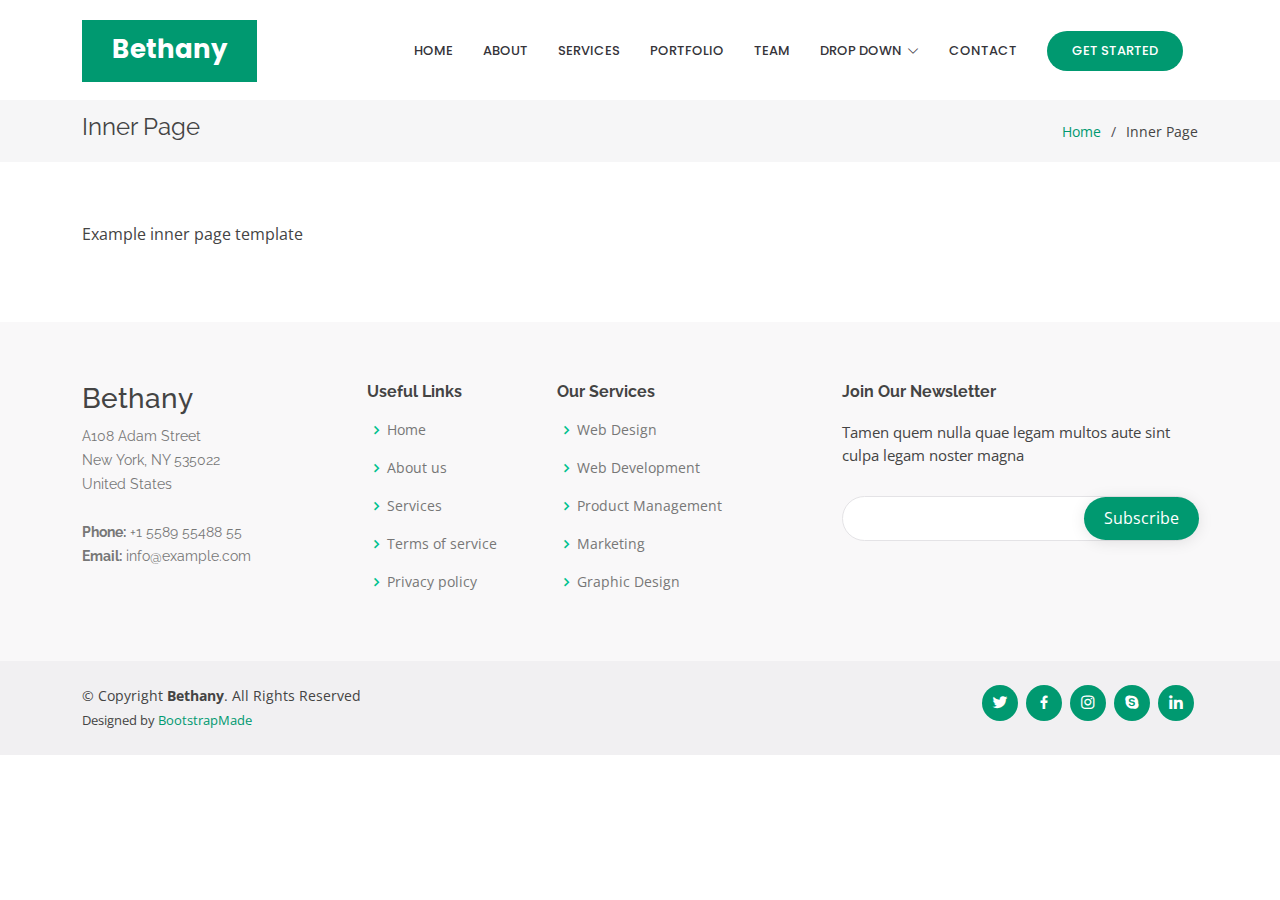
<file: inner-page.html>
<!DOCTYPE html>
<html lang="en">

<head>
  <meta charset="utf-8">
  <meta content="width=device-width, initial-scale=1.0" name="viewport">

  <title>Inner Page - Bethany Bootstrap Template</title>
  <meta content="" name="description">
  <meta content="" name="keywords">

  <!-- Favicons -->
  <link href="assets/img/favicon.png" rel="icon">
  <link href="assets/img/apple-touch-icon.png" rel="apple-touch-icon">

  <!-- Google Fonts -->
  <link href="https://fonts.googleapis.com/css?family=Open+Sans:300,300i,400,400i,600,600i,700,700i|Raleway:300,300i,400,400i,500,500i,600,600i,700,700i|Poppins:300,300i,400,400i,500,500i,600,600i,700,700i" rel="stylesheet">

  <!-- Vendor CSS Files -->
  <link href="assets/vendor/aos/aos.css" rel="stylesheet">
  <link href="assets/vendor/bootstrap/css/bootstrap.min.css" rel="stylesheet">
  <link href="assets/vendor/bootstrap-icons/bootstrap-icons.css" rel="stylesheet">
  <link href="assets/vendor/boxicons/css/boxicons.min.css" rel="stylesheet">
  <link href="assets/vendor/glightbox/css/glightbox.min.css" rel="stylesheet">
  <link href="assets/vendor/remixicon/remixicon.css" rel="stylesheet">
  <link href="assets/vendor/swiper/swiper-bundle.min.css" rel="stylesheet">

  <!-- Template Main CSS File -->
  <link href="assets/css/style.css" rel="stylesheet">

  <!-- =======================================================
  * Template Name: Bethany
  * Template URL: https://bootstrapmade.com/bethany-free-onepage-bootstrap-theme/
  * Updated: Mar 17 2024 with Bootstrap v5.3.3
  * Author: BootstrapMade.com
  * License: https://bootstrapmade.com/license/
  ======================================================== -->
</head>

<body>

  <!-- ======= Header ======= -->
  <header id="header" class="fixed-top d-flex align-items-center">
    <div class="container">
      <div class="header-container d-flex align-items-center justify-content-between">
        <div class="logo">
          <h1 class="text-light"><a href="index.html"><span>Bethany</span></a></h1>
          <!-- Uncomment below if you prefer to use an image logo -->
          <!-- <a href="index.html"><img src="assets/img/logo.png" alt="" class="img-fluid"></a>-->
        </div>

        <nav id="navbar" class="navbar">
          <ul>
            <li><a class="nav-link scrollto " href="#hero">Home</a></li>
            <li><a class="nav-link scrollto" href="#about">About</a></li>
            <li><a class="nav-link scrollto" href="#services">Services</a></li>
            <li><a class="nav-link scrollto " href="#portfolio">Portfolio</a></li>
            <li><a class="nav-link scrollto" href="#team">Team</a></li>
            <li class="dropdown"><a href="#"><span>Drop Down</span> <i class="bi bi-chevron-down"></i></a>
              <ul>
                <li><a href="#">Drop Down 1</a></li>
                <li class="dropdown"><a href="#"><span>Deep Drop Down</span> <i class="bi bi-chevron-right"></i></a>
                  <ul>
                    <li><a href="#">Deep Drop Down 1</a></li>
                    <li><a href="#">Deep Drop Down 2</a></li>
                    <li><a href="#">Deep Drop Down 3</a></li>
                    <li><a href="#">Deep Drop Down 4</a></li>
                    <li><a href="#">Deep Drop Down 5</a></li>
                  </ul>
                </li>
                <li><a href="#">Drop Down 2</a></li>
                <li><a href="#">Drop Down 3</a></li>
                <li><a href="#">Drop Down 4</a></li>
              </ul>
            </li>
            <li><a class="nav-link scrollto" href="#contact">Contact</a></li>
            <li><a class="getstarted scrollto" href="#about">Get Started</a></li>
          </ul>
          <i class="bi bi-list mobile-nav-toggle"></i>
        </nav><!-- .navbar -->

      </div><!-- End Header Container -->
    </div>
  </header><!-- End Header -->

  <main id="main">

    <!-- ======= Breadcrumbs ======= -->
    <section class="breadcrumbs">
      <div class="container">

        <div class="d-flex justify-content-between align-items-center">
          <h2>Inner Page</h2>
          <ol>
            <li><a href="index.html">Home</a></li>
            <li>Inner Page</li>
          </ol>
        </div>

      </div>
    </section><!-- End Breadcrumbs -->

    <section class="inner-page">
      <div class="container">
        <p>
          Example inner page template
        </p>
      </div>
    </section>

  </main><!-- End #main -->

  <!-- ======= Footer ======= -->
  <footer id="footer">

    <div class="footer-top">
      <div class="container">
        <div class="row">

          <div class="col-lg-3 col-md-6 footer-contact">
            <h3>Bethany</h3>
            <p>
              A108 Adam Street <br>
              New York, NY 535022<br>
              United States <br><br>
              <strong>Phone:</strong> +1 5589 55488 55<br>
              <strong>Email:</strong> info@example.com<br>
            </p>
          </div>

          <div class="col-lg-2 col-md-6 footer-links">
            <h4>Useful Links</h4>
            <ul>
              <li><i class="bx bx-chevron-right"></i> <a href="#">Home</a></li>
              <li><i class="bx bx-chevron-right"></i> <a href="#">About us</a></li>
              <li><i class="bx bx-chevron-right"></i> <a href="#">Services</a></li>
              <li><i class="bx bx-chevron-right"></i> <a href="#">Terms of service</a></li>
              <li><i class="bx bx-chevron-right"></i> <a href="#">Privacy policy</a></li>
            </ul>
          </div>

          <div class="col-lg-3 col-md-6 footer-links">
            <h4>Our Services</h4>
            <ul>
              <li><i class="bx bx-chevron-right"></i> <a href="#">Web Design</a></li>
              <li><i class="bx bx-chevron-right"></i> <a href="#">Web Development</a></li>
              <li><i class="bx bx-chevron-right"></i> <a href="#">Product Management</a></li>
              <li><i class="bx bx-chevron-right"></i> <a href="#">Marketing</a></li>
              <li><i class="bx bx-chevron-right"></i> <a href="#">Graphic Design</a></li>
            </ul>
          </div>

          <div class="col-lg-4 col-md-6 footer-newsletter">
            <h4>Join Our Newsletter</h4>
            <p>Tamen quem nulla quae legam multos aute sint culpa legam noster magna</p>
            <form action="" method="post">
              <input type="email" name="email"><input type="submit" value="Subscribe">
            </form>
          </div>

        </div>
      </div>
    </div>

    <div class="container d-md-flex py-4">

      <div class="me-md-auto text-center text-md-start">
        <div class="copyright">
          &copy; Copyright <strong><span>Bethany</span></strong>. All Rights Reserved
        </div>
        <div class="credits">
          <!-- All the links in the footer should remain intact. -->
          <!-- You can delete the links only if you purchased the pro version. -->
          <!-- Licensing information: https://bootstrapmade.com/license/ -->
          <!-- Purchase the pro version with working PHP/AJAX contact form: https://bootstrapmade.com/bethany-free-onepage-bootstrap-theme/ -->
          Designed by <a href="https://bootstrapmade.com/">BootstrapMade</a>
        </div>
      </div>
      <div class="social-links text-center text-md-right pt-3 pt-md-0">
        <a href="#" class="twitter"><i class="bx bxl-twitter"></i></a>
        <a href="#" class="facebook"><i class="bx bxl-facebook"></i></a>
        <a href="#" class="instagram"><i class="bx bxl-instagram"></i></a>
        <a href="#" class="google-plus"><i class="bx bxl-skype"></i></a>
        <a href="#" class="linkedin"><i class="bx bxl-linkedin"></i></a>
      </div>
    </div>
  </footer><!-- End Footer -->

  <a href="#" class="back-to-top d-flex align-items-center justify-content-center"><i class="bi bi-arrow-up-short"></i></a>

  <!-- Vendor JS Files -->
  <script src="assets/vendor/purecounter/purecounter_vanilla.js"></script>
  <script src="assets/vendor/aos/aos.js"></script>
  <script src="assets/vendor/bootstrap/js/bootstrap.bundle.min.js"></script>
  <script src="assets/vendor/glightbox/js/glightbox.min.js"></script>
  <script src="assets/vendor/isotope-layout/isotope.pkgd.min.js"></script>
  <script src="assets/vendor/swiper/swiper-bundle.min.js"></script>
  <script src="assets/vendor/php-email-form/validate.js"></script>

  <!-- Template Main JS File -->
  <script src="assets/js/main.js"></script>

</body>

</html>
</file>
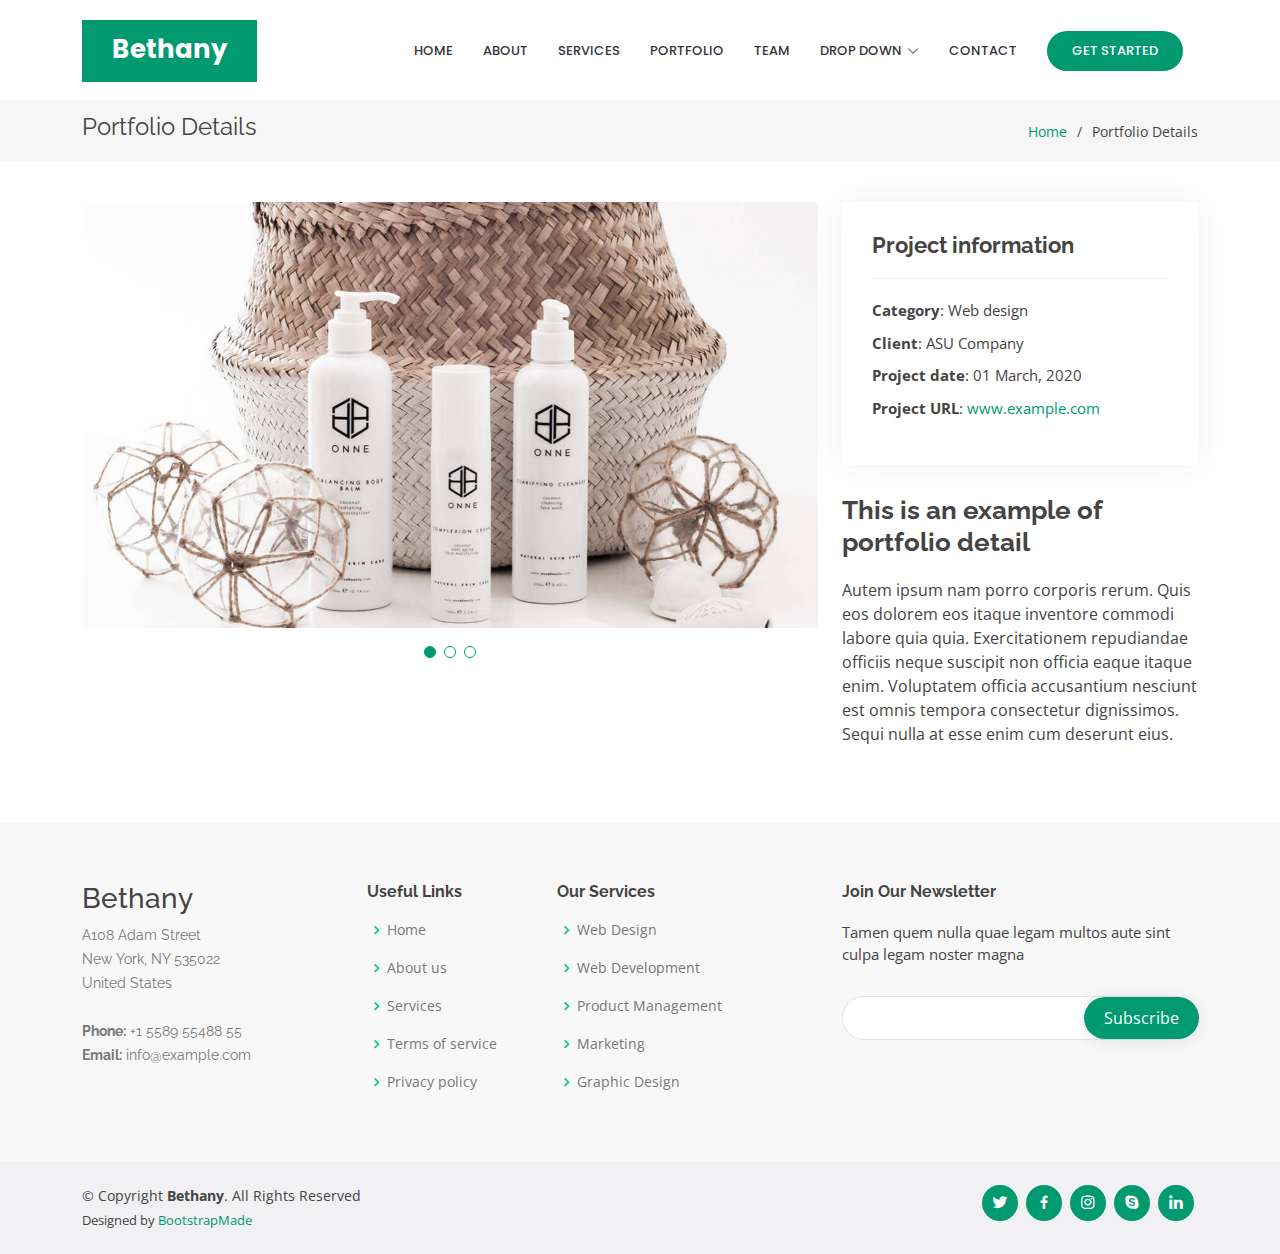
<file: portfolio-details.html>
<!DOCTYPE html>
<html lang="en">

<head>
  <meta charset="utf-8">
  <meta content="width=device-width, initial-scale=1.0" name="viewport">

  <title>Portfolio Details - Bethany Bootstrap Template</title>
  <meta content="" name="description">
  <meta content="" name="keywords">

  <!-- Favicons -->
  <link href="assets/img/favicon.png" rel="icon">
  <link href="assets/img/apple-touch-icon.png" rel="apple-touch-icon">

  <!-- Google Fonts -->
  <link href="https://fonts.googleapis.com/css?family=Open+Sans:300,300i,400,400i,600,600i,700,700i|Raleway:300,300i,400,400i,500,500i,600,600i,700,700i|Poppins:300,300i,400,400i,500,500i,600,600i,700,700i" rel="stylesheet">

  <!-- Vendor CSS Files -->
  <link href="assets/vendor/aos/aos.css" rel="stylesheet">
  <link href="assets/vendor/bootstrap/css/bootstrap.min.css" rel="stylesheet">
  <link href="assets/vendor/bootstrap-icons/bootstrap-icons.css" rel="stylesheet">
  <link href="assets/vendor/boxicons/css/boxicons.min.css" rel="stylesheet">
  <link href="assets/vendor/glightbox/css/glightbox.min.css" rel="stylesheet">
  <link href="assets/vendor/remixicon/remixicon.css" rel="stylesheet">
  <link href="assets/vendor/swiper/swiper-bundle.min.css" rel="stylesheet">

  <!-- Template Main CSS File -->
  <link href="assets/css/style.css" rel="stylesheet">

  <!-- =======================================================
  * Template Name: Bethany
  * Template URL: https://bootstrapmade.com/bethany-free-onepage-bootstrap-theme/
  * Updated: Mar 17 2024 with Bootstrap v5.3.3
  * Author: BootstrapMade.com
  * License: https://bootstrapmade.com/license/
  ======================================================== -->
</head>

<body>

  <!-- ======= Header ======= -->
  <header id="header" class="fixed-top d-flex align-items-center">
    <div class="container">
      <div class="header-container d-flex align-items-center justify-content-between">
        <div class="logo">
          <h1 class="text-light"><a href="index.html"><span>Bethany</span></a></h1>
          <!-- Uncomment below if you prefer to use an image logo -->
          <!-- <a href="index.html"><img src="assets/img/logo.png" alt="" class="img-fluid"></a>-->
        </div>

        <nav id="navbar" class="navbar">
          <ul>
            <li><a class="nav-link scrollto " href="#hero">Home</a></li>
            <li><a class="nav-link scrollto" href="#about">About</a></li>
            <li><a class="nav-link scrollto" href="#services">Services</a></li>
            <li><a class="nav-link scrollto " href="#portfolio">Portfolio</a></li>
            <li><a class="nav-link scrollto" href="#team">Team</a></li>
            <li class="dropdown"><a href="#"><span>Drop Down</span> <i class="bi bi-chevron-down"></i></a>
              <ul>
                <li><a href="#">Drop Down 1</a></li>
                <li class="dropdown"><a href="#"><span>Deep Drop Down</span> <i class="bi bi-chevron-right"></i></a>
                  <ul>
                    <li><a href="#">Deep Drop Down 1</a></li>
                    <li><a href="#">Deep Drop Down 2</a></li>
                    <li><a href="#">Deep Drop Down 3</a></li>
                    <li><a href="#">Deep Drop Down 4</a></li>
                    <li><a href="#">Deep Drop Down 5</a></li>
                  </ul>
                </li>
                <li><a href="#">Drop Down 2</a></li>
                <li><a href="#">Drop Down 3</a></li>
                <li><a href="#">Drop Down 4</a></li>
              </ul>
            </li>
            <li><a class="nav-link scrollto" href="#contact">Contact</a></li>
            <li><a class="getstarted scrollto" href="#about">Get Started</a></li>
          </ul>
          <i class="bi bi-list mobile-nav-toggle"></i>
        </nav><!-- .navbar -->

      </div><!-- End Header Container -->
    </div>
  </header><!-- End Header -->

  <main id="main">

    <!-- ======= Breadcrumbs ======= -->
    <section id="breadcrumbs" class="breadcrumbs">
      <div class="container">

        <div class="d-flex justify-content-between align-items-center">
          <h2>Portfolio Details</h2>
          <ol>
            <li><a href="index.html">Home</a></li>
            <li>Portfolio Details</li>
          </ol>
        </div>

      </div>
    </section><!-- End Breadcrumbs -->

    <!-- ======= Portfolio Details Section ======= -->
    <section id="portfolio-details" class="portfolio-details">
      <div class="container">

        <div class="row gy-4">

          <div class="col-lg-8">
            <div class="portfolio-details-slider swiper">
              <div class="swiper-wrapper align-items-center">

                <div class="swiper-slide">
                  <img src="assets/img/portfolio/portfolio-details-1.jpg" alt="">
                </div>

                <div class="swiper-slide">
                  <img src="assets/img/portfolio/portfolio-details-2.jpg" alt="">
                </div>

                <div class="swiper-slide">
                  <img src="assets/img/portfolio/portfolio-details-3.jpg" alt="">
                </div>

              </div>
              <div class="swiper-pagination"></div>
            </div>
          </div>

          <div class="col-lg-4">
            <div class="portfolio-info">
              <h3>Project information</h3>
              <ul>
                <li><strong>Category</strong>: Web design</li>
                <li><strong>Client</strong>: ASU Company</li>
                <li><strong>Project date</strong>: 01 March, 2020</li>
                <li><strong>Project URL</strong>: <a href="#">www.example.com</a></li>
              </ul>
            </div>
            <div class="portfolio-description">
              <h2>This is an example of portfolio detail</h2>
              <p>
                Autem ipsum nam porro corporis rerum. Quis eos dolorem eos itaque inventore commodi labore quia quia. Exercitationem repudiandae officiis neque suscipit non officia eaque itaque enim. Voluptatem officia accusantium nesciunt est omnis tempora consectetur dignissimos. Sequi nulla at esse enim cum deserunt eius.
              </p>
            </div>
          </div>

        </div>

      </div>
    </section><!-- End Portfolio Details Section -->

  </main><!-- End #main -->

  <!-- ======= Footer ======= -->
  <footer id="footer">

    <div class="footer-top">
      <div class="container">
        <div class="row">

          <div class="col-lg-3 col-md-6 footer-contact">
            <h3>Bethany</h3>
            <p>
              A108 Adam Street <br>
              New York, NY 535022<br>
              United States <br><br>
              <strong>Phone:</strong> +1 5589 55488 55<br>
              <strong>Email:</strong> info@example.com<br>
            </p>
          </div>

          <div class="col-lg-2 col-md-6 footer-links">
            <h4>Useful Links</h4>
            <ul>
              <li><i class="bx bx-chevron-right"></i> <a href="#">Home</a></li>
              <li><i class="bx bx-chevron-right"></i> <a href="#">About us</a></li>
              <li><i class="bx bx-chevron-right"></i> <a href="#">Services</a></li>
              <li><i class="bx bx-chevron-right"></i> <a href="#">Terms of service</a></li>
              <li><i class="bx bx-chevron-right"></i> <a href="#">Privacy policy</a></li>
            </ul>
          </div>

          <div class="col-lg-3 col-md-6 footer-links">
            <h4>Our Services</h4>
            <ul>
              <li><i class="bx bx-chevron-right"></i> <a href="#">Web Design</a></li>
              <li><i class="bx bx-chevron-right"></i> <a href="#">Web Development</a></li>
              <li><i class="bx bx-chevron-right"></i> <a href="#">Product Management</a></li>
              <li><i class="bx bx-chevron-right"></i> <a href="#">Marketing</a></li>
              <li><i class="bx bx-chevron-right"></i> <a href="#">Graphic Design</a></li>
            </ul>
          </div>

          <div class="col-lg-4 col-md-6 footer-newsletter">
            <h4>Join Our Newsletter</h4>
            <p>Tamen quem nulla quae legam multos aute sint culpa legam noster magna</p>
            <form action="" method="post">
              <input type="email" name="email"><input type="submit" value="Subscribe">
            </form>
          </div>

        </div>
      </div>
    </div>

    <div class="container d-md-flex py-4">

      <div class="me-md-auto text-center text-md-start">
        <div class="copyright">
          &copy; Copyright <strong><span>Bethany</span></strong>. All Rights Reserved
        </div>
        <div class="credits">
          <!-- All the links in the footer should remain intact. -->
          <!-- You can delete the links only if you purchased the pro version. -->
          <!-- Licensing information: https://bootstrapmade.com/license/ -->
          <!-- Purchase the pro version with working PHP/AJAX contact form: https://bootstrapmade.com/bethany-free-onepage-bootstrap-theme/ -->
          Designed by <a href="https://bootstrapmade.com/">BootstrapMade</a>
        </div>
      </div>
      <div class="social-links text-center text-md-right pt-3 pt-md-0">
        <a href="#" class="twitter"><i class="bx bxl-twitter"></i></a>
        <a href="#" class="facebook"><i class="bx bxl-facebook"></i></a>
        <a href="#" class="instagram"><i class="bx bxl-instagram"></i></a>
        <a href="#" class="google-plus"><i class="bx bxl-skype"></i></a>
        <a href="#" class="linkedin"><i class="bx bxl-linkedin"></i></a>
      </div>
    </div>
  </footer><!-- End Footer -->

  <a href="#" class="back-to-top d-flex align-items-center justify-content-center"><i class="bi bi-arrow-up-short"></i></a>

  <!-- Vendor JS Files -->
  <script src="assets/vendor/purecounter/purecounter_vanilla.js"></script>
  <script src="assets/vendor/aos/aos.js"></script>
  <script src="assets/vendor/bootstrap/js/bootstrap.bundle.min.js"></script>
  <script src="assets/vendor/glightbox/js/glightbox.min.js"></script>
  <script src="assets/vendor/isotope-layout/isotope.pkgd.min.js"></script>
  <script src="assets/vendor/swiper/swiper-bundle.min.js"></script>
  <script src="assets/vendor/php-email-form/validate.js"></script>

  <!-- Template Main JS File -->
  <script src="assets/js/main.js"></script>

</body>

</html>
</file>
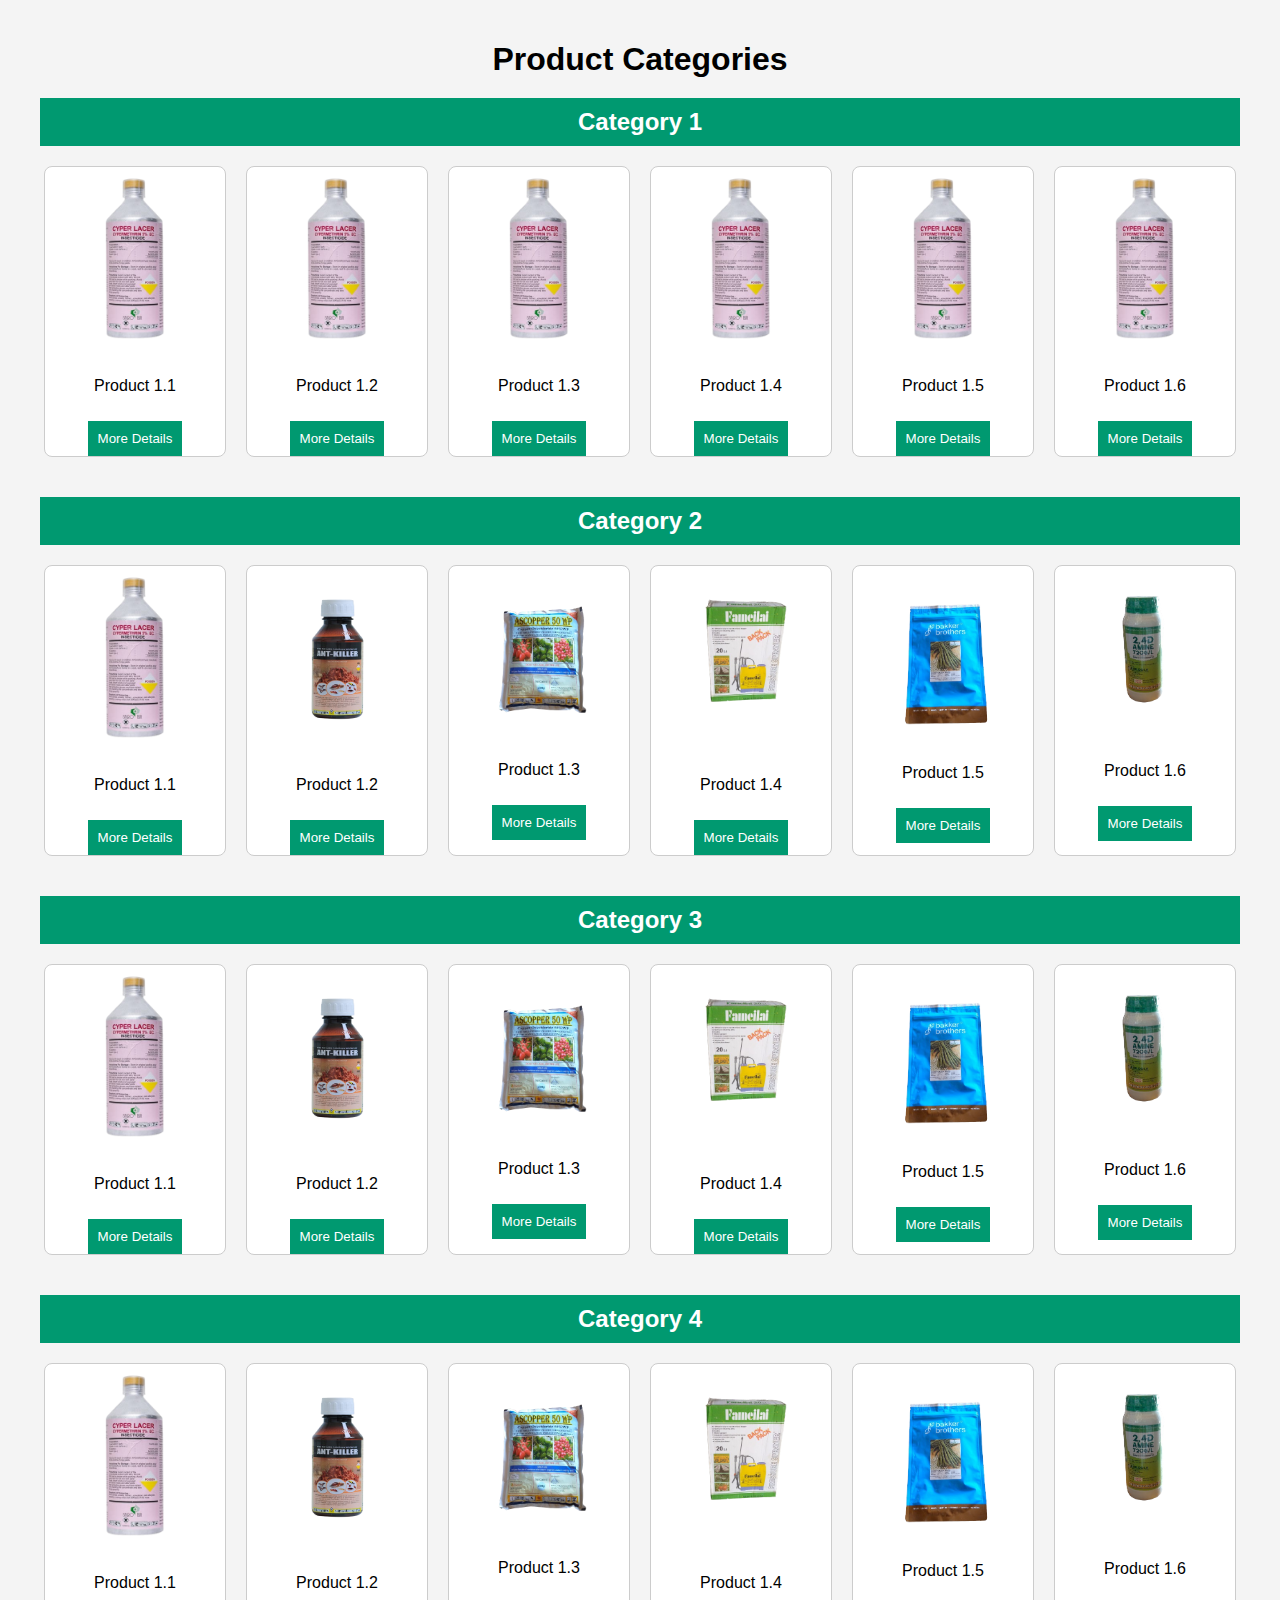
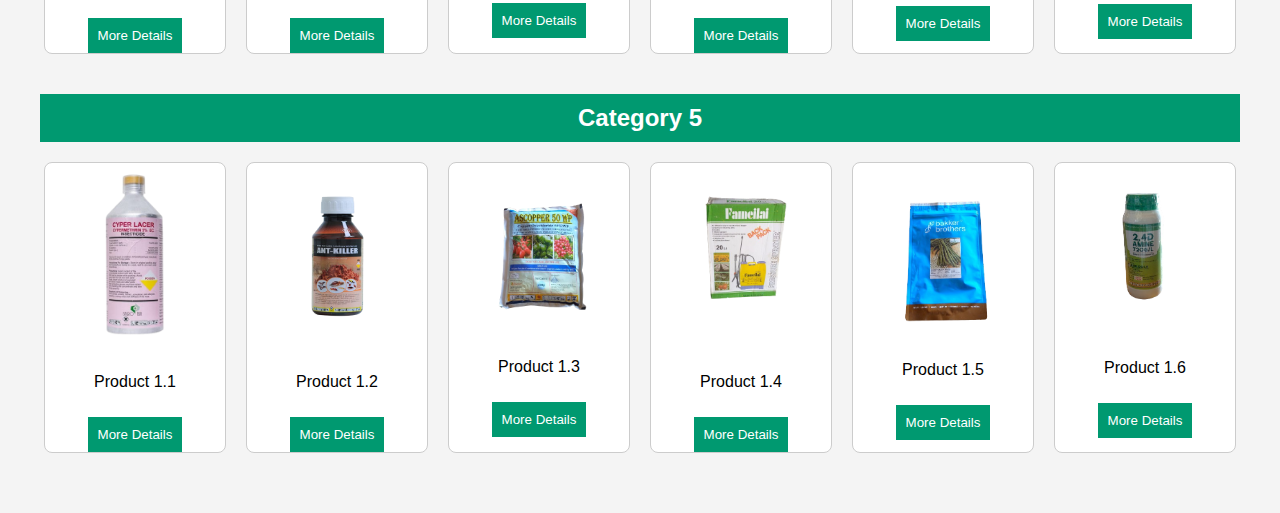
<file: products.html>
<!DOCTYPE html>
<html lang="en">
<head>
    <meta charset="UTF-8">
    <meta name="viewport" content="width=device-width, initial-scale=1.0">
    <title>Product Display</title>
    <style>
        body {
            font-family: Arial, sans-serif;
            margin: 0;
            padding: 0;
            background-color: #f4f4f4;
        }

        .container {
            max-width: 1200px;
            margin: 0 auto;
            padding: 20px;
        }

        h1 {
            text-align: center;
            margin-bottom: 20px;
        }

        .category {
            margin-bottom: 40px;
        }

        .category h2 {
            text-align: center;
            background-color: #009970;
            color: white;
            padding: 10px 0;
            margin-bottom: 20px;
        }

        .products {
            display: flex;
            flex-wrap: wrap;
            justify-content: center;
            gap: 20px;
        }

        .product {
            background-color: white;
            border: 1px solid #ccc;
            border-radius: 8px;
            overflow: hidden;
            width: 180px;
            text-align: center;
            position: relative;
        }

        .product img {
            width: 100%;
            height: auto;
            transition: transform 0.3s ease-in-out;
        }


        .product p {
            padding: 10px;
        }
        .product:hover img {
    transform: scale(1.1);
        }



        .product button {
            background-color: #009970;
            color: white;
            border: none;
            padding: 10px;
            cursor: pointer;
            width: 100,
            

        }

        .product button:hover {
            background-color:  #009970;
        }

        .modal {
            display: none;
            position: fixed;
            z-index: 1;
            left: 0;
            top: 0;
            width: 100%;
            height: 100%;
            overflow: auto;
            background-color: rgba(0, 0, 0, 0.5);
        }

        .modal-content {
            background-color: white;
            margin: 15% auto;
            padding: 20px;
            border: 1px solid #888;
            width: 80%;
            max-width: 500px;
            position: relative;
        }

        .close {
            color: #aaa;
            float: right;
            font-size: 28px;
            font-weight: bold;
            position: absolute;
            top: 10px;
            right: 20px;
            cursor: pointer;
        }

        .close:hover,
        .close:focus {
            color: black;
            text-decoration: none;
            cursor: pointer;
        }
    </style>
</head>
<body>
    <div class="container">
        <h1>Product Categories</h1>
        <div id="categories"></div>
    </div>

    <!-- The Modal -->
    <div id="myModal" class="modal">
        <div class="modal-content">
            <span class="close">&times;</span>
            <h2 id="modalTitle"></h2>
            <p id="modalDescription"></p>
        </div>
    </div>

    <script>
        document.addEventListener('DOMContentLoaded', () => {
            const categories = [
                {
                    name: "Category 1",
                    products: [
                        { name: "Product 1.1", img: "assets/img/products/cyper-removebg.png", description: "Description of Product 1.1" },
                        { name: "Product 1.2", img: "assets/img/products/cyper-removebg.png", description: "Description of Product 1.2" },
                        { name: "Product 1.3", img: "assets/img/products/cyper-removebg.png", description: "Description of Product 1.3" },
                        { name: "Product 1.4", img: "assets/img/products/cyper-removebg.png", description: "Description of Product 1.4" },
                        { name: "Product 1.5", img: "assets/img/products/cyper-removebg.png", description: "Description of Product 1.5" },
                        { name: "Product 1.6", img: "assets/img/products/cyper-removebg.png", description: "Description of Product 1.6" },
                    ],
                },
                {
                    name: "Category 2",
                    products: [
                        { name: "Product 1.1", img: "assets/img/products/cyper-removebg.png", description: "Description of Product 1.1" },
                        { name: "Product 1.2", img: "assets/img/products/Antikiller-removebg.png", description: "Description of Product 1.2" },
                        { name: "Product 1.3", img: "assets/img/products/ascopper50-removebg.png", description: "Description of Product 1.3" },
                        { name: "Product 1.4", img: "assets/img/products/backpack-removebg.png", description: "Description of Product 1.4" },
                        { name: "Product 1.5", img: "assets/img/products/bakkerbrothers-removebg.png", description: "Description of Product 1.5" },
                        { name: "Product 1.6", img: "assets/img/products/amineF-removebg.png", description: "Description of Product 1.6" },
                    ],
                },
                {
                    name: "Category 3",
                    products: [
                        { name: "Product 1.1", img: "assets/img/products/cyper-removebg.png", description: "Description of Product 1.1" },
                        { name: "Product 1.2", img: "assets/img/products/Antikiller-removebg.png", description: "Description of Product 1.2" },
                        { name: "Product 1.3", img: "assets/img/products/ascopper50-removebg.png", description: "Description of Product 1.3" },
                        { name: "Product 1.4", img: "assets/img/products/backpack-removebg.png", description: "Description of Product 1.4" },
                        { name: "Product 1.5", img: "assets/img/products/bakkerbrothers-removebg.png", description: "Description of Product 1.5" },
                        { name: "Product 1.6", img: "assets/img/products/amineF-removebg.png", description: "Description of Product 1.6" },
                     ],
                },
                {
                    name: "Category 4",
                    products: [
                        { name: "Product 1.1", img: "assets/img/products/cyper-removebg.png", description: "Description of Product 1.1" },
                        { name: "Product 1.2", img: "assets/img/products/Antikiller-removebg.png", description: "Description of Product 1.2" },
                        { name: "Product 1.3", img: "assets/img/products/ascopper50-removebg.png", description: "Description of Product 1.3" },
                        { name: "Product 1.4", img: "assets/img/products/backpack-removebg.png", description: "Description of Product 1.4" },
                        { name: "Product 1.5", img: "assets/img/products/bakkerbrothers-removebg.png", description: "Description of Product 1.5" },
                        { name: "Product 1.6", img: "assets/img/products/amineF-removebg.png", description: "Description of Product 1.6" },
                                      ],
                },
                {
                    name: "Category 5",
                    products: [
                    { name: "Product 1.1", img: "assets/img/products/cyper-removebg.png", description: "Description of Product 1.1" },
                        { name: "Product 1.2", img: "assets/img/products/Antikiller-removebg.png", description: "Description of Product 1.2" },
                        { name: "Product 1.3", img: "assets/img/products/ascopper50-removebg.png", description: "Description of Product 1.3" },
                        { name: "Product 1.4", img: "assets/img/products/backpack-removebg.png", description: "Description of Product 1.4" },
                        { name: "Product 1.5", img: "assets/img/products/bakkerbrothers-removebg.png", description: "Description of Product 1.5" },
                        { name: "Product 1.6", img: "assets/img/products/amineF-removebg.png", description: "Description of Product 1.6" },
                                      ],
                },
            ];

            const categoriesContainer = document.getElementById('categories');

            categories.forEach(category => {
                const categoryElement = createCategoryElement(category);
                categoriesContainer.appendChild(categoryElement);
            });

            function createCategoryElement(category) {
                const categoryElement = document.createElement('div');
                categoryElement.classList.add('category');
                
                const categoryTitle = document.createElement('h2');
                categoryTitle.innerText = category.name;
                categoryElement.appendChild(categoryTitle);
                
                const productsContainer = document.createElement('div');
                productsContainer.classList.add('products');
                
                category.products.forEach(product => {
                    const productElement = createProductElement(product);
                    productsContainer.appendChild(productElement);
                });
                
                categoryElement.appendChild(productsContainer);
                return categoryElement;
            }

            function createProductElement(product) {
                const productElement = document.createElement('div');
                productElement.classList.add('product');
                
                const productImage = document.createElement('img');
                productImage.src = product.img;
                productImage.alt = product.name;
                productElement.appendChild(productImage);
                
                const productName = document.createElement('p');
                productName.innerText = product.name;
                productElement.appendChild(productName);
                
                const productButton = document.createElement('button');
                productButton.innerText = 'More Details';
                productButton.addEventListener('click', () => {
                    showModal(product);
                });
                productElement.appendChild(productButton);
                
                return productElement;
            }

            function showModal(product) {
                const modal = document.getElementById('myModal');
                const modalTitle = document.getElementById('modalTitle');
                const modalDescription = document.getElementById('modalDescription');
                
                modalTitle.innerText = product.name;
                modalDescription.innerText = product.description;
                
                modal.style.display = 'block';
            }

            const modal = document.getElementById('myModal');
            const closeModal = document.getElementsByClassName('close')[0];

            closeModal.onclick = function() {
                modal.style.display = 'none';
            }

            window.onclick = function(event) {
                if (event.target == modal) {
                    modal.style.display = 'none';
                }
            }
        });
    </script>
</body>
</html>
</file>
<file: assets/css/style.css>
/*--------------------------------------------------------------
# General
--------------------------------------------------------------*/
body {
  font-family: "Open Sans", sans-serif;
  color: #444444;
}

a {
  color: #009970;
  text-decoration: none;
}

a:hover {
  color: #00cc95;
  text-decoration: none;
}

h1,
h2,
h3,
h4,
h5,
h6 {
  font-family: "Raleway", sans-serif;
}

/*--------------------------------------------------------------
# Back to top button
--------------------------------------------------------------*/
.back-to-top {
  position: fixed;
  visibility: hidden;
  opacity: 0;
  right: 15px;
  bottom: 15px;
  z-index: 996;
  background: #009970;
  width: 40px;
  height: 40px;
  border-radius: 50px;
  transition: all 0.4s;
}

.back-to-top i {
  font-size: 28px;
  color: #fff;
  line-height: 0;
}

.back-to-top:hover {
  background: #00c28e;
  color: #fff;
}

.back-to-top.active {
  visibility: visible;
  opacity: 1;
}

/*--------------------------------------------------------------
# Disable AOS delay on mobile
--------------------------------------------------------------*/
@media screen and (max-width: 768px) {
  [data-aos-delay] {
    transition-delay: 0 !important;
  }
}

/*--------------------------------------------------------------
# Header
--------------------------------------------------------------*/
#header {
  transition: all 0.5s;
  z-index: 997;
  transition: all 0.5s;
  top: 20px;
}

#header .header-container {
  background: #fff;
}

#header.header-scrolled {
  background: #fff;
  box-shadow: 0px 2px 15px rgba(0, 0, 0, 0.1);
  top: 0;
}

#header .logo {
  overflow: hidden;
  padding: 16px 30px 12px 30px;
  background: #009970;
}

#header .logo h1 {
  font-size: 26px;
  padding: 0;
  line-height: 1;
  font-weight: 700;
  font-family: "Poppins", sans-serif;
}

#header .logo h1 a,
#header .logo h1 a:hover {
  color: #fff;
  text-decoration: none;
}

#header .logo img {
  padding: 0;
  margin: 0;
  max-height: 40px;
}

@media (max-width: 992px) {
  #header {
    box-shadow: 0px 2px 15px rgba(0, 0, 0, 0.1);
    top: 0;
    background: #009970;
  }

  #header.header-scrolled,
  #header .header-container {
    background: #009970;
  }

  #header .logo {
    padding-left: 0;
  }

  #header .logo h1 {
    font-size: 24px;
  }
}

/*--------------------------------------------------------------
# Navigation Menu
--------------------------------------------------------------*/
/**
* Desktop Navigation 
*/
.navbar {
  padding: 0;
}

.navbar ul {
  margin: 0;
  padding: 0;
  display: flex;
  list-style: none;
  align-items: center;
}

.navbar li {
  position: relative;
}

.navbar a,
.navbar a:focus {
  display: flex;
  align-items: center;
  justify-content: space-between;
  padding: 10px 0 10px 30px;
  color: #36343a;
  transition: 0.3s;
  font-size: 13px;
  font-weight: 500;
  text-transform: uppercase;
  font-family: "Poppins", sans-serif;
  white-space: nowrap;
  transition: 0.3s;
}

.navbar a i,
.navbar a:focus i {
  font-size: 12px;
  line-height: 0;
  margin-left: 5px;
}

.navbar a:hover,
.navbar .active,
.navbar .active:focus,
.navbar li:hover>a {
  color: #009970;
}

.navbar .getstarted,
.navbar .getstarted:focus {
  background: #009970;
  padding: 10px 25px;
  margin-left: 30px;
  margin-right: 15px;
  border-radius: 50px;
  color: #fff;
}

.navbar .getstarted:hover,
.navbar .getstarted:focus:hover {
  color: #fff;
  background: #00b383;
}

.navbar .dropdown ul {
  display: block;
  position: absolute;
  left: 14px;
  top: calc(100% + 30px);
  margin: 0;
  padding: 10px 0;
  z-index: 99;
  opacity: 0;
  visibility: hidden;
  background: #fff;
  box-shadow: 0px 0px 30px rgba(127, 137, 161, 0.25);
  transition: 0.3s;
}

.navbar .dropdown ul li {
  min-width: 200px;
}

.navbar .dropdown ul a {
  padding: 10px 20px;
  text-transform: none;
  font-weight: 500;
}

.navbar .dropdown ul a i {
  font-size: 12px;
}

.navbar .dropdown ul a:hover,
.navbar .dropdown ul .active:hover,
.navbar .dropdown ul li:hover>a {
  color: #009970;
}

.navbar .dropdown:hover>ul {
  opacity: 1;
  top: 100%;
  visibility: visible;
}

.navbar .dropdown .dropdown ul {
  top: 0;
  left: calc(100% - 30px);
  visibility: hidden;
}

.navbar .dropdown .dropdown:hover>ul {
  opacity: 1;
  top: 0;
  left: 100%;
  visibility: visible;
}

@media (max-width: 1366px) {
  .navbar .dropdown .dropdown ul {
    left: -90%;
  }

  .navbar .dropdown .dropdown:hover>ul {
    left: -100%;
  }
}

/**
* Mobile Navigation 
*/
.mobile-nav-toggle {
  color: #fff;
  font-size: 28px;
  cursor: pointer;
  display: none;
  line-height: 0;
  transition: 0.5s;
}

@media (max-width: 991px) {
  .mobile-nav-toggle {
    display: block;
  }

  .navbar ul {
    display: none;
  }
}

.navbar-mobile {
  position: fixed;
  overflow: hidden;
  top: 0;
  right: 0;
  left: 0;
  bottom: 0;
  background: rgba(29, 28, 31, 0.9);
  transition: 0.3s;
  z-index: 999;
}

.navbar-mobile .mobile-nav-toggle {
  position: absolute;
  top: 15px;
  right: 15px;
}

.navbar-mobile ul {
  display: block;
  position: absolute;
  top: 55px;
  right: 15px;
  bottom: 15px;
  left: 15px;
  padding: 10px 0;
  background-color: #fff;
  overflow-y: auto;
  transition: 0.3s;
}

.navbar-mobile a,
.navbar-mobile a:focus {
  padding: 10px 20px;
  font-size: 15px;
  color: #36343a;
}

.navbar-mobile a:hover,
.navbar-mobile .active,
.navbar-mobile li:hover>a {
  color: #009970;
}

.navbar-mobile .getstarted,
.navbar-mobile .getstarted:focus {
  margin: 15px;
}

.navbar-mobile .dropdown ul {
  position: static;
  display: none;
  margin: 10px 20px;
  padding: 10px 0;
  z-index: 99;
  opacity: 1;
  visibility: visible;
  background: #fff;
  box-shadow: 0px 0px 30px rgba(127, 137, 161, 0.25);
}

.navbar-mobile .dropdown ul li {
  min-width: 200px;
}

.navbar-mobile .dropdown ul a {
  padding: 10px 20px;
}

.navbar-mobile .dropdown ul a i {
  font-size: 12px;
}

.navbar-mobile .dropdown ul a:hover,
.navbar-mobile .dropdown ul .active:hover,
.navbar-mobile .dropdown ul li:hover>a {
  color: #009970;
}

.navbar-mobile .dropdown>.dropdown-active {
  display: block;
}

/*--------------------------------------------------------------
# Hero Section
--------------------------------------------------------------*/
#hero {
  width: 100%;
  height: 80vh;
  background: url("../img/farmplanning.jpg") center center;
  background-size: cover;
  position: relative;
}

#hero .container {
  padding-top: 80px;
}

#hero:before {
  content: "";
  background: rgba(0, 0, 0, 0.6);
  position: absolute;
  bottom: 0;
  top: 0;
  left: 0;
  right: 0;
}

#hero h1 {
  margin: 0 0 10px 0;
  font-size: 48px;
  font-weight: 700;
  line-height: 56px;
  color: #fff;
}

#hero h2 {
  color: #eee;
  margin-bottom: 40px;
  font-size: 15px;
  font-weight: 500;
  font-family: "Open Sans", sans-serif;
  letter-spacing: 0.5px;
  text-transform: uppercase;
}

#hero .btn-get-started {
  font-family: "Poppins", sans-serif;
  text-transform: uppercase;
  font-weight: 500;
  font-size: 14px;
  letter-spacing: 1px;
  display: inline-block;
  padding: 8px 28px;
  border-radius: 50px;
  transition: 0.5s;
  margin: 10px;
  border: 2px solid #fff;
  color: #fff;
}

#hero .btn-get-started:hover {
  background: #009970;
  border: 2px solid #009970;
}

@media (min-width: 1024px) {
  #hero {
    background-attachment: fixed;
  }
}

@media (max-width: 768px) {
  #hero {
    height: 100vh;
  }

  #hero .container {
    padding-top: 60px;
  }

  #hero h1 {
    font-size: 32px;
    line-height: 36px;
  }
}

/*--------------------------------------------------------------
# Sections General
--------------------------------------------------------------*/
section {
  padding: 60px 0;
  overflow: hidden;
}

.section-bg {
  background-color: #f6f6f7;
}

.section-title {
  padding-bottom: 30px;
}

.section-title h2 {
  font-size: 32px;
  font-weight: bold;
  text-transform: uppercase;
  margin-bottom: 20px;
  padding-bottom: 20px;
  position: relative;
}

.section-title h2::after {
  content: "";
  position: absolute;
  display: block;
  width: 50px;
  height: 3px;
  background: #009970;
  bottom: 0;
  left: 0;
}

.section-title p {
  margin-bottom: 0;
}

/*--------------------------------------------------------------
# Clients
--------------------------------------------------------------*/
.clients {
  background: #f6f6f7;
  text-align: center;
  padding: 5px 0;
}

.clients img {
  width: 40%;
  filter: grayscale(100);
  transition: all 0.4s ease-in-out;
  display: inline-block;
  padding: 15px 0;
}

.clients img:hover {
  filter: none;
  transform: scale(1.1);
}

/*--------------------------------------------------------------
# About
--------------------------------------------------------------*/
.about .content h2 {
  font-weight: 700;
  font-size: 48px;
  line-height: 60px;
  margin-bottom: 20px;
  text-transform: uppercase;
}

.about .content h3 {
  font-weight: 500;
  line-height: 32px;
  font-size: 24px;
}

.about .content ul {
  list-style: none;
  padding: 0;
}

.about .content ul li {
  padding: 10px 0 0 28px;
  position: relative;
}

.about .content ul i {
  left: 0;
  top: 7px;
  position: absolute;
  font-size: 20px;
  color: #009970;
}

.about .content p:last-child {
  margin-bottom: 0;
}

/*--------------------------------------------------------------
# Counts
--------------------------------------------------------------*/
.counts {
  background: #009970;
  padding: 40px 0 20px 0;
  color: #fff;
}

.counts .counters span {
  font-size: 36px;
  display: block;
  font-weight: 700;
}

.counts .counters p {
  padding: 0;
  margin: 0 0 20px 0;
  font-family: "Raleway", sans-serif;
  font-size: 15px;
  font-weight: 500;
}

/*--------------------------------------------------------------
# Why Us
--------------------------------------------------------------*/
.why-us .content {
  padding: 30px;
  background: #009970;
  border-radius: 4px;
  color: #fff;
}

.why-us .content h3 {
  font-weight: 700;
  font-size: 34px;
  margin-bottom: 30px;
}

.why-us .content p {
  margin-bottom: 30px;
}

.why-us .content .more-btn {
  display: inline-block;
  background: rgba(255, 255, 255, 0.1);
  padding: 6px 30px 8px 30px;
  color: #fff;
  border-radius: 50px;
  transition: all ease-in-out 0.4s;
}

.why-us .content .more-btn i {
  font-size: 14px;
}

.why-us .content .more-btn:hover {
  color: #009970;
  background: #fff;
}

.why-us .icon-boxes .icon-box {
  text-align: center;
  border-radius: 10px;
  background: #fff;
  box-shadow: 0px 2px 15px rgba(0, 0, 0, 0.1);
  padding: 40px 30px;
  width: 100%;
  margin-bottom: 10px;
  transition: 0.3s;
}

.why-us .icon-boxes .icon-box i {
  font-size: 40px;
  color: #009970;
  margin-bottom: 30px;
}

.why-us .icon-boxes .icon-box h4 {
  font-size: 20px;
  font-weight: 700;
  margin: 0 0 30px 0;
}

.why-us .icon-boxes .icon-box p {
  font-size: 15px;
  color: #848484;
}

.why-us .icon-boxes .icon-box:hover {
  box-shadow: 0px 5px 25px rgba(0, 0, 0, 0.15);
}

/*--------------------------------------------------------------
# Cta
--------------------------------------------------------------*/
.cta {
  background: linear-gradient(rgba(2, 2, 2, 0.7), rgba(0, 0, 0, 0.7)), url("../img/portfolio/.jpg") fixed center center;
  background-size: cover;
  padding: 60px 0;
}

.cta h3 {
  color: #fff;
  font-size: 28px;
  font-weight: 700;
}

.cta p {
  color: #fff;
}

.cta .cta-btn {
  font-family: "Raleway", sans-serif;
  text-transform: uppercase;
  font-weight: 600;
  font-size: 15px;
  letter-spacing: 1px;
  display: inline-block;
  padding: 8px 28px;
  border-radius: 25px;
  transition: 0.5s;
  margin-top: 10px;
  border: 2px solid #fff;
  color: #fff;
}

.cta .cta-btn:hover {
  background: #009970;
  border: 2px solid #009970;
}

/*--------------------------------------------------------------
# Services
--------------------------------------------------------------*/
.services .icon-box {
  text-align: center;
  padding: 40px 20px;
  transition: all ease-in-out 0.3s;
  background: #fff;
}

.services .icon-box .icon {
  margin: 0 auto;
  width: 64px;
  height: 64px;
  border-radius: 50px;
  border: 1px solid #009970;
  display: flex;
  align-items: center;
  justify-content: center;
  margin-bottom: 20px;
  transition: ease-in-out 0.3s;
  color: #009970;
}

.services .icon-box .icon i {
  font-size: 28px;
}

.services .icon-box h4 {
  font-weight: 700;
  margin-bottom: 15px;
  font-size: 24px;
}

.services .icon-box h4 a {
  color: #36343a;
  transition: ease-in-out 0.3s;
}

.services .icon-box p {
  line-height: 24px;
  font-size: 14px;
  margin-bottom: 0;
}

.services .icon-box:hover {
  border-color: #fff;
  box-shadow: 0px 0 25px 0 rgba(0, 0, 0, 0.1);
}

.services .icon-box:hover h4 a {
  color: #009970;
}

.services .icon-box:hover .icon {
  color: #fff;
  background: #009970;
}

/*--------------------------------------------------------------
# Portfolio
--------------------------------------------------------------*/
.portfolio .portfolio-item {
  margin-bottom: 30px;
}

.portfolio #portfolio-flters {
  padding: 0;
  margin: 0 auto 20px auto;
  list-style: none;
  text-align: center;
}

.portfolio #portfolio-flters li {
  cursor: pointer;
  display: inline-block;
  padding: 8px 16px 8px 16px;
  font-size: 14px;
  font-weight: 500;
  line-height: 1;
  text-transform: uppercase;
  color: #444444;
  margin-bottom: 5px;
  transition: all 0.3s ease-in-out;
  border-radius: 50px;
  font-family: "Poppins", sans-serif;
}

.portfolio #portfolio-flters li:hover,
.portfolio #portfolio-flters li.filter-active {
  color: #fff;
  background: #009970;
}

.portfolio #portfolio-flters li:last-child {
  margin-right: 0;
}

.portfolio .portfolio-wrap {
  transition: 0.3s;
  position: relative;
  overflow: hidden;
  z-index: 1;
  background: rgba(54, 52, 58, 0.6);
}

.portfolio .portfolio-wrap::before {
  content: "";
  background: rgba(54, 52, 58, 0.6);
  position: absolute;
  left: 0;
  right: 0;
  top: 0;
  bottom: 0;
  transition: all ease-in-out 0.3s;
  z-index: 2;
  opacity: 0;
}

.portfolio .portfolio-wrap img {
  transition: all ease-in-out 0.3s;
}

.portfolio .portfolio-wrap .portfolio-info {
  opacity: 0;
  position: absolute;
  top: 0;
  left: 0;
  right: 0;
  bottom: 0;
  z-index: 3;
  transition: all ease-in-out 0.3s;
  display: flex;
  flex-direction: column;
  justify-content: flex-end;
  align-items: center;
  padding: 20px;
}

.portfolio .portfolio-wrap .portfolio-info h4 {
  font-size: 20px;
  color: #fff;
  font-weight: 600;
}

.portfolio .portfolio-wrap .portfolio-info p {
  color: rgba(255, 255, 255, 0.7);
  font-size: 14px;
  text-transform: uppercase;
  padding: 0;
  margin: 0;
  font-style: italic;
}

.portfolio .portfolio-wrap .portfolio-links {
  text-align: center;
  z-index: 4;
}

.portfolio .portfolio-wrap .portfolio-links a {
  color: #fff;
  margin: 0 5px 0 0;
  font-size: 28px;
  display: inline-block;
  transition: 0.3s;
}

.portfolio .portfolio-wrap .portfolio-links a:hover {
  color: #00cc95;
}

.portfolio .portfolio-wrap:hover::before {
  opacity: 1;
}

.portfolio .portfolio-wrap:hover img {
  transform: scale(1.2);
}

.portfolio .portfolio-wrap:hover .portfolio-info {
  opacity: 1;
}

/*--------------------------------------------------------------
# Portfolio Details
--------------------------------------------------------------*/
.portfolio-details {
  padding-top: 40px;
}

.portfolio-details .portfolio-details-slider img {
  width: 100%;
}

.portfolio-details .portfolio-details-slider .swiper-pagination {
  margin-top: 20px;
  position: relative;
}

.portfolio-details .portfolio-details-slider .swiper-pagination .swiper-pagination-bullet {
  width: 12px;
  height: 12px;
  background-color: #fff;
  opacity: 1;
  border: 1px solid #009970;
}

.portfolio-details .portfolio-details-slider .swiper-pagination .swiper-pagination-bullet-active {
  background-color: #009970;
}

.portfolio-details .portfolio-info {
  padding: 30px;
  box-shadow: 0px 0 30px rgba(54, 52, 58, 0.08);
}

.portfolio-details .portfolio-info h3 {
  font-size: 22px;
  font-weight: 700;
  margin-bottom: 20px;
  padding-bottom: 20px;
  border-bottom: 1px solid #eee;
}

.portfolio-details .portfolio-info ul {
  list-style: none;
  padding: 0;
  font-size: 15px;
}

.portfolio-details .portfolio-info ul li+li {
  margin-top: 10px;
}

.portfolio-details .portfolio-description {
  padding-top: 30px;
}

.portfolio-details .portfolio-description h2 {
  font-size: 26px;
  font-weight: 700;
  margin-bottom: 20px;
}

.portfolio-details .portfolio-description p {
  padding: 0;
}

/*--------------------------------------------------------------
# Testimonials
--------------------------------------------------------------*/
.testimonials .testimonials-carousel,
.testimonials .testimonials-slider {
  overflow: hidden;
}

.testimonials .testimonial-item {
  box-sizing: content-box;
  padding: 30px 30px 0 30px;
  margin: 30px 15px;
  text-align: center;
  min-height: 350px;
  box-shadow: 0px 2px 12px rgba(0, 0, 0, 0.08);
  background: #fff;
}

.testimonials .testimonial-item .testimonial-img {
  width: 90px;
  border-radius: 50%;
  border: 4px solid #fff;
  margin: 0 auto;
}

.testimonials .testimonial-item h3 {
  font-size: 18px;
  font-weight: bold;
  margin: 10px 0 5px 0;
  color: #111;
}

.testimonials .testimonial-item h4 {
  font-size: 14px;
  color: #999;
  margin: 0;
}

.testimonials .testimonial-item .quote-icon-left,
.testimonials .testimonial-item .quote-icon-right {
  color: #00cc95;
  font-size: 26px;
}

.testimonials .testimonial-item .quote-icon-left {
  display: inline-block;
  left: -5px;
  position: relative;
}

.testimonials .testimonial-item .quote-icon-right {
  display: inline-block;
  right: -5px;
  position: relative;
  top: 10px;
}

.testimonials .testimonial-item p {
  font-style: italic;
  margin: 0 auto 15px auto;
}

.testimonials .swiper-pagination {
  margin-top: 20px;
  position: relative;
}

.testimonials .swiper-pagination .swiper-pagination-bullet {
  width: 12px;
  height: 12px;
  background-color: #fff;
  opacity: 1;
  border: 1px solid #009970;
}

.testimonials .swiper-pagination .swiper-pagination-bullet-active {
  background-color: #009970;
}

/*--------------------------------------------------------------
# Team
--------------------------------------------------------------*/
.team {
  background: #fff;
}

.team .member {
  position: relative;
  box-shadow: 0px 2px 15px rgba(0, 0, 0, 0.1);
  padding: 30px;
  border-radius: 10px;
  text-align: center;
}

.team .member .pic {
  overflow: hidden;
  width: 150px;
  border-radius: 50%;
  margin: 0 auto 20px auto;
}

.team .member .pic img {
  transition: ease-in-out 0.3s;
}

.team .member:hover img {
  transform: scale(1.1);
}

.team .member h4 {
  font-weight: 700;
  margin-bottom: 5px;
  font-size: 20px;
  color: #36343a;
}

.team .member span {
  display: block;
  font-size: 15px;
  padding-bottom: 10px;
  position: relative;
  font-weight: 500;
}

.team .member span::after {
  content: "";
  position: absolute;
  display: block;
  width: 50px;
  height: 1px;
  background: #b5b3ba;
  bottom: 0;
  left: 50%;
  transform: translateX(-50%);
}

.team .member p {
  margin: 10px 0 0 0;
  font-size: 14px;
}

.team .member .social {
  margin-top: 12px;
  display: flex;
  align-items: center;
  justify-content: center;
}

.team .member .social a {
  transition: ease-in-out 0.3s;
  display: flex;
  align-items: center;
  justify-content: center;
  border-radius: 50px;
  width: 32px;
  height: 32px;
  background: #a8a5ae;
}

.team .member .social a i {
  color: #fff;
  font-size: 16px;
  margin: 0 2px;
}

.team .member .social a:hover {
  background: #009970;
}

.team .member .social a+a {
  margin-left: 8px;
}

/*--------------------------------------------------------------
# Contact
--------------------------------------------------------------*/
.contact .info {
  padding: 30px;
  width: 100%;
  background: #fff;
  box-shadow: 0px 2px 15px rgba(0, 0, 0, 0.1);
}

.contact .info i {
  font-size: 20px;
  color: #fff;
  float: left;
  width: 44px;
  height: 44px;
  background: #009970;
  display: flex;
  justify-content: center;
  align-items: center;
  border-radius: 50px;
  transition: all 0.3s ease-in-out;
}

.contact .info h4 {
  padding: 0 0 0 60px;
  font-size: 22px;
  font-weight: 600;
  margin-bottom: 5px;
  color: #36343a;
}

.contact .info p {
  padding: 0 0 0 60px;
  margin-bottom: 0;
  font-size: 14px;
  color: #686470;
}

.contact .php-email-form {
  width: 100%;
  padding: 30px;
  background: #fff;
  box-shadow: 0 0 24px 0 rgba(0, 0, 0, 0.12);
}

.contact .php-email-form .form-group {
  padding-bottom: 8px;
}

.contact .php-email-form .error-message {
  display: none;
  color: #fff;
  background: #ed3c0d;
  text-align: left;
  padding: 15px;
  font-weight: 600;
}

.contact .php-email-form .error-message br+br {
  margin-top: 25px;
}

.contact .php-email-form .sent-message {
  display: none;
  color: #fff;
  background: #18d26e;
  text-align: center;
  padding: 15px;
  font-weight: 600;
}

.contact .php-email-form .loading {
  display: none;
  background: #fff;
  text-align: center;
  padding: 15px;
}

.contact .php-email-form .loading:before {
  content: "";
  display: inline-block;
  border-radius: 50%;
  width: 24px;
  height: 24px;
  margin: 0 10px -6px 0;
  border: 3px solid #18d26e;
  border-top-color: #eee;
  animation: animate-loading 1s linear infinite;
}

.contact .php-email-form input,
.contact .php-email-form textarea {
  border-radius: 0;
  box-shadow: none;
  font-size: 14px;
}

.contact .php-email-form input {
  height: 44px;
}

.contact .php-email-form textarea {
  padding: 10px 12px;
}

.contact .php-email-form button[type=submit] {
  background: #009970;
  border: 0;
  padding: 10px 30px;
  color: #fff;
  transition: 0.4s;
  border-radius: 50px;
}

.contact .php-email-form button[type=submit]:hover {
  background: #00805d;
}

@keyframes animate-loading {
  0% {
    transform: rotate(0deg);
  }

  100% {
    transform: rotate(360deg);
  }
}

/*--------------------------------------------------------------
# Breadcrumbs
--------------------------------------------------------------*/
.breadcrumbs {
  padding: 15px 0;
  background: #f6f6f7;
  margin-top: 100px;
}

.breadcrumbs h2 {
  font-size: 24px;
  line-height: 1;
  font-weight: 400;
}

.breadcrumbs ol {
  display: flex;
  flex-wrap: wrap;
  list-style: none;
  padding: 0;
  margin: 0;
  font-size: 14px;
}

.breadcrumbs ol li+li {
  padding-left: 10px;
}

.breadcrumbs ol li+li::before {
  display: inline-block;
  padding-right: 10px;
  color: #4f4c55;
  content: "/";
}

@media (max-width: 768px) {
  .breadcrumbs .d-flex {
    display: block !important;
  }

  .breadcrumbs ol {
    display: block;
  }

  .breadcrumbs ol li {
    display: inline-block;
  }
}

/*--------------------------------------------------------------
# Footer
--------------------------------------------------------------*/
#footer {
  color: #444444;
  font-size: 14px;
  background: #f1f0f2;
}

#footer .footer-top {
  padding: 60px 0 30px 0;
  background: #f9f8f9;
}

#footer .footer-top .footer-contact {
  margin-bottom: 30px;
}

#footer .footer-top .footer-contact h4 {
  font-size: 22px;
  margin: 0 0 30px 0;
  padding: 2px 0 2px 0;
  line-height: 1;
  font-weight: 700;
}

#footer .footer-top .footer-contact p {
  font-size: 14px;
  line-height: 24px;
  margin-bottom: 0;
  font-family: "Raleway", sans-serif;
  color: #777777;
}

#footer .footer-top h4 {
  font-size: 16px;
  font-weight: bold;
  color: #444444;
  position: relative;
  padding-bottom: 12px;
}

#footer .footer-top .footer-links {
  margin-bottom: 30px;
}

#footer .footer-top .footer-links ul {
  list-style: none;
  padding: 0;
  margin: 0;
}

#footer .footer-top .footer-links ul i {
  padding-right: 2px;
  color: #00c28e;
  font-size: 18px;
  line-height: 1;
}

#footer .footer-top .footer-links ul li {
  padding: 10px 0;
  display: flex;
  align-items: center;
}

#footer .footer-top .footer-links ul li:first-child {
  padding-top: 0;
}

#footer .footer-top .footer-links ul a {
  color: #777777;
  transition: 0.3s;
  display: inline-block;
  line-height: 1;
}

#footer .footer-top .footer-links ul a:hover {
  text-decoration: none;
  color: #009970;
}

#footer .footer-newsletter {
  font-size: 15px;
}

#footer .footer-newsletter h4 {
  font-size: 16px;
  font-weight: bold;
  color: #444444;
  position: relative;
  padding-bottom: 12px;
}

#footer .footer-newsletter form {
  margin-top: 30px;
  background: #fff;
  padding: 6px 10px;
  position: relative;
  border-radius: 50px;
  text-align: left;
  border: 1px solid #e4e3e6;
}

#footer .footer-newsletter form input[type=email] {
  border: 0;
  padding: 4px 8px;
  width: calc(100% - 100px);
}

#footer .footer-newsletter form input[type=submit] {
  position: absolute;
  top: 0;
  right: -2px;
  bottom: 0;
  border: 0;
  background: none;
  font-size: 16px;
  padding: 0 20px;
  background: #009970;
  color: #fff;
  transition: 0.3s;
  border-radius: 50px;
  box-shadow: 0px 2px 15px rgba(0, 0, 0, 0.1);
}

#footer .footer-newsletter form input[type=submit]:hover {
  background: #00664b;
}

#footer .credits {
  padding-top: 5px;
  font-size: 13px;
  color: #444444;
}

#footer .social-links a {
  font-size: 18px;
  display: inline-block;
  background: #009970;
  color: #fff;
  line-height: 1;
  padding: 8px 0;
  margin-right: 4px;
  border-radius: 50%;
  text-align: center;
  width: 36px;
  height: 36px;
  transition: 0.3s;
}

#footer .social-links a:hover {
  background: #00805d;
  color: #fff;
  text-decoration: none;
}
</file>
